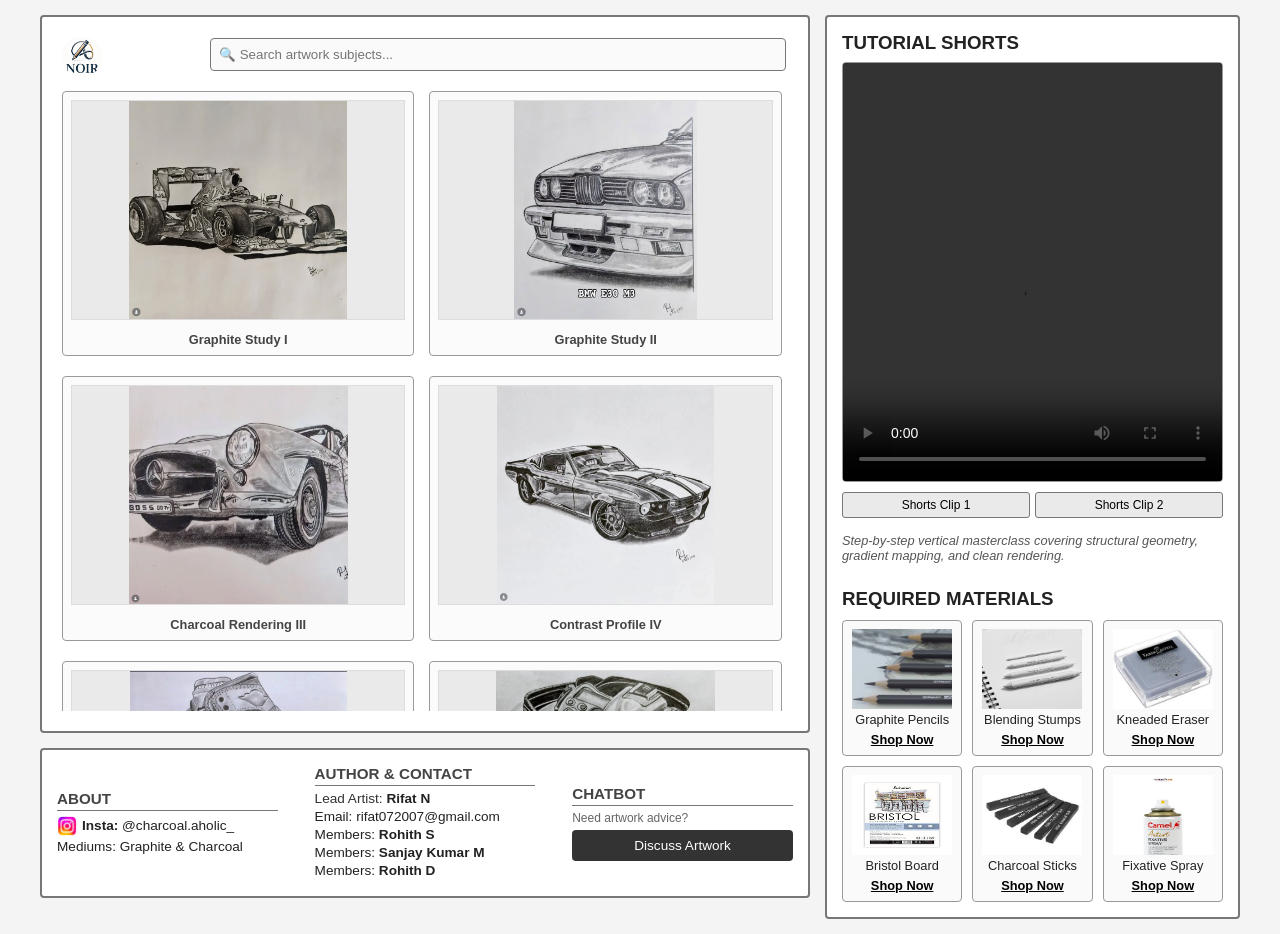
<file: index.html>
<!DOCTYPE html>
<html lang="en">
<head>
    <meta charset="UTF-8">
    <meta name="viewport" content="width=device-width, initial-scale=1.0">
    <title>Graphite Fine Art Studio</title>

    <style>

        
        * {
            box-sizing: border-box;
            margin: 0;
            padding: 0;
            font-family: Arial, sans-serif;
        }

        body {
            background-color: #f4f4f4; 
            color: #222222; 
            padding: 15px;
        }

        .wrapper {
            display: flex;
            gap: 15px;
            max-width: 1200px;
            margin: 0 auto;
        }

        .left-column {
            display: flex;
            flex-direction: column;
            width: 65%;
            gap: 15px;
        }

        .right-column {
            width: 35%;
            background-color: #ffffff;
            border: 2px solid #777777; 
            padding: 15px;
            border-radius: 4px;
        }

        .main-display {
            background-color: #ffffff;
            border: 2px solid #777777;
            min-height: 450px;
            padding: 20px;
            border-radius: 4px;
        }

        .search-bar {
            width: 45%;
            padding: 8px;
            border: 1px solid #777777;
            border-radius: 4px;
            background-color: #fafafa;
            position: absolute;
            top: 38px;
            left: 210px;
            margin-bottom: 20px;
        }

        .gallery-container {
            display: flex;
            flex-wrap: wrap;
            gap: 15px;
            justify-content: flex-start;
            margin-top: 10px;
            max-height: 620px; 
            overflow-y: auto;
            padding-right: 5px;
        }

        .gallery-item {
            width: calc(50% - 8px); 
            border: 1px solid #999999;
            padding: 8px;
            background-color: #fbfbfb;
            border-radius: 4px;
            text-align: center;
            margin-bottom: 5px;
        }

        .gallery-item img {
            width: 100%;
            height: 220px;
            object-fit: contain;
            background-color: #eaeaea;
            border: 1px solid #dddddd;
        }

        .gallery-item p {
            font-size: 0.8rem;
            margin-top: 8px;
            font-weight: bold;
            color: #444444;
        }

        .info-footer {
            background-color: #ffffff;
            border: 2px solid #777777;
            padding: 15px;
            border-radius: 4px;
            display: flex;
            justify-content: space-between;
            align-items: center;
        }

        .footer-section {
            width: 30%;
        }

        .footer-section h4 {
            border-bottom: 1px solid #777777;
            padding-bottom: 3px;
            margin-bottom: 5px;
            font-size: 0.95rem;
            color: #444444;
        }

        .author-link {
            color: #222222;
            text-decoration: none;
            font-weight: bold;
        }

        .author-link:hover {
            text-decoration: underline;
        }

        .materials-grid {
            display: grid;
            grid-template-columns: repeat(3, 1fr);
            gap: 10px;
            margin-top: 10px;
        }

        .material-card {
            border: 1px solid #999999;
            background-color: #fafafa;
            padding: 8px;
            text-align: center;
            border-radius: 4px;
            font-size: 0.8rem;
        }

        .material-card a {
            display: block;
            margin-top: 5px;
            color: #000000;
            font-weight: bold;
            text-decoration: underline;
        }

        .video-box {
            background-color: #eaeaea;
            border: 1px solid #999999;
            height: 420px; 
            margin-top: 8px;
            margin-bottom: 10px;
            border-radius: 4px;
            overflow: hidden;
        }

        .video-box video {
            width: 100%;
            height: 100%;
            object-fit: contain;
            background-color: #000000;
        }

        .video-controls {
            display: flex;
            gap: 5px;
            margin-bottom: 15px;
        }

        .video-btn {
            flex: 1;
            padding: 5px;
            font-size: 0.75rem;
            background-color: #eaeaea;
            border: 1px solid #777777;
            cursor: pointer;
            border-radius: 3px;
        }

        .video-btn:hover {
            background-color: #dddddd;
        }

        .chatbot-btn {
            background-color: #333333;
            color: #ffffff;
            border: none;
            padding: 8px 12px;
            cursor: pointer;
            border-radius: 4px;
            width: 100%;
            margin-top: 5px;
            font-size: 0.85rem;
        }

        .chatbot-btn:hover {
            background-color: #555555;
        }

        ul {
            list-style-type: none;
            font-size: 0.85rem;
        }

        li {
            margin-bottom: 3px;
        }
        #s1{
            border-radius: 100%;
        }
    </style>
</head>
<body>

    <div class="wrapper">
        
        <div class="left-column">
            
            <main class="main-display">
                <input type="text" class="search-bar" placeholder="🔍 Search artwork subjects...">
                <img id="s1" src="Gemini_Generated_Image_exoaxhexoaxhexoa.png" height="40px" width="40px" >
                
                <div class="gallery-container">
                    
                    <div class="gallery-item">
                        <a href="case.html" target="_blank"><img src="Screenshot 2026-06-04 at 1.01.41 AM.png" alt="Artwork 1"></a>
                        <p>Graphite Study I</p>
                    </div>

                    <div class="gallery-item">
                        <img src="Screenshot 2026-06-04 at 1.02.11 AM.png" alt="Artwork 2">
                        <p>Graphite Study II</p>
                    </div>

                    <div class="gallery-item">
                        <img src="Screenshot 2026-06-04 at 1.02.38 AM.png" alt="Artwork 3">
                        <p>Charcoal Rendering III</p>
                    </div>

                    <div class="gallery-item">
                        <img src="Screenshot 2026-06-04 at 1.03.04 AM.png" alt="Artwork 4">
                        <p>Contrast Profile IV</p>
                    </div>

                    <div class="gallery-item">
                        <img src="Screenshot 2026-06-04 at 1.03.32 AM.png" alt="Artwork 5">
                        <p>Proportion Composition V</p>
                    </div>

                    <div class="gallery-item">
                        <img src="Screenshot 2026-06-04 at 1.04.08 AM.png" alt="Artwork 6">
                        <p>Tonal Gradient VI</p>
                    </div>

                </div>
            </main>

            <footer class="info-footer">
                
                <div class="footer-section">
                    <h4>ABOUT</h4>
                    <ul>
                        <li><a href="https://www.instagram.com/charcoal.aholic_/" target="_blank"><img src="download(9).jpeg" height="20px" width="20px" style="vertical-align: middle; margin-right: 5px;"></a><strong>Insta:</strong> @charcoal.aholic_ </li>
                        <li>Mediums: Graphite & Charcoal</li>
                    </ul>
                </div>

                <div class="footer-section">
                    <h4>AUTHOR & CONTACT</h4>
                    <ul>
                        <li style="color: #333333;">Lead Artist: <a href="https://www.instagram.com/noorul_rifat/" target="_blank" class="author-link"> Rifat N </a></li>
                        <li>Email: rifat072007@gmail.com</li>
                        <li> Members: <a href="https://www.instagram.com/_rohithh.07/" target="_blank" class="author-link"> Rohith S </a></li>
                        <li> Members: <a href="https://www.instagram.com/m.sanjaykumarsk/" target="_blank" class="author-link"> Sanjay Kumar M </a></li>
                        <li> Members: <a href="https://www.instagram.com//imrohith24" target="_blank" class="author-link"> Rohith D </a></li>
                    </ul>
                </div>

                <div class="footer-section" id="chatbot-panel">
                    <h4>CHATBOT</h4>
                    <p style="font-size: 0.75rem; color: #666;">Need artwork advice?</p>
                    <button class="chatbot-btn" onclick="openChatbot()">Discuss Artwork</button>
                </div>

            </footer>

        </div>

        <aside class="right-column">
            
            <h3>TUTORIAL SHORTS</h3>
            
            <div class="video-box">
                <video id="tutorial-player" controls>
                    <source id="video-source" src="WhatsApp Video 2026-06-03 at 23.11.18.mp4" type="video/mp4">
                    Your browser does not support the video tag.
                </video>
            </div>

            <div class="video-controls">
                <button class="video-btn" onclick="switchVideo('WhatsApp Video 2026-06-03 at 23.11.18.mp4')">Shorts Clip 1</button>
                <button class="video-btn" onclick="switchVideo('WhatsApp Video 2026-06-03 at 23.11.31.mp4')">Shorts Clip 2</button>
            </div>

            <p style="font-size: 0.8rem; color: #555; margin-bottom: 25px; font-style: italic;">
                Step-by-step vertical masterclass covering structural geometry, gradient mapping, and clean rendering.
            </p>

            <h3>REQUIRED MATERIALS</h3>
            
            <div class="materials-grid">
                
                <div class="material-card">
                    <img src="download.jpeg" height="80px" width="100px">
                    <p>Graphite Pencils</p>
                    <a href="https://amzn.in/d/005sWUNO" target="_blank">Shop Now</a>
                </div>

                <div class="material-card" style="">
                    <img src="images (1).jpeg" height="80px" width="100px" >
                    <p>Blending Stumps</p>
                    <a href="https://amzn.in/d/00FTxldE" target="_blank">Shop Now</a>
                </div>

                <div class="material-card">
                    <img src="download (1).jpeg" height="80px" width="100px" >
                    <p>Kneaded Eraser</p>
                    <a href="https://amzn.in/d/0dadcxwv" target="_blank">Shop Now</a>
                </div>

                <div class="material-card">
                    <img src="download (2).jpeg" height="80px" width="100px" >
                    <p>Bristol Board</p>
                    <a href="https://amzn.in/d/03BkGlD1" target="_blank">Shop Now</a>
                </div>

                <div class="material-card">
                    <img src="download (3).jpeg" height="80px" width="100px" >
                    <p>Charcoal Sticks</p>
                    <a href="https://amzn.in/d/05fkSy8e" target="_blank">Shop Now</a>
                </div>

                <div class="material-card">
                    <img src="download (4).jpeg" height="80px" width="100px" >
                    <p>Fixative Spray</p>
                    <a href="https://amzn.in/d/047ZStGx" target="_blank">Shop Now</a>
                </div>

            </div>

        </aside>

    </div>

    <script>
        function switchVideo(videoFileName) {
            var player = document.getElementById("tutorial-player");
            var source = document.getElementById("video-source");
            
            source.src = videoFileName;
            player.load(); 
            player.play(); 
        }

        function openChatbot() {
            var baseMessage = "Welcome to the Art Consultation Assistant!\n\n";
            var choice = prompt(baseMessage + "What drawing technique do you want to learn?\n1. Charcoal Smudging\n2. Highlight Gradients\n3. Proportion Grid");
            
            var chatbotBlock = document.getElementById("chatbot-panel");

            if (choice === "1") {
                alert("Tip: Use a soft blending stump or clean tissue in circular motions to achieve soft charcoal transitions.");
            } else if (choice === "2") {
                alert("Tip: Use your kneaded eraser to tap high-contrast highlights back out of heavy layers.");
            } else if (choice === "3") {
                alert("Tip: Draw light 2H pencil lines in a strict 1x1 grid ratio to get accurate automotive proportions.");
            } else {
                alert("Invalid selection. Feel free to try our consultation prompt options again!");
            }
        }
    </script>
</body>
</html>
</file>
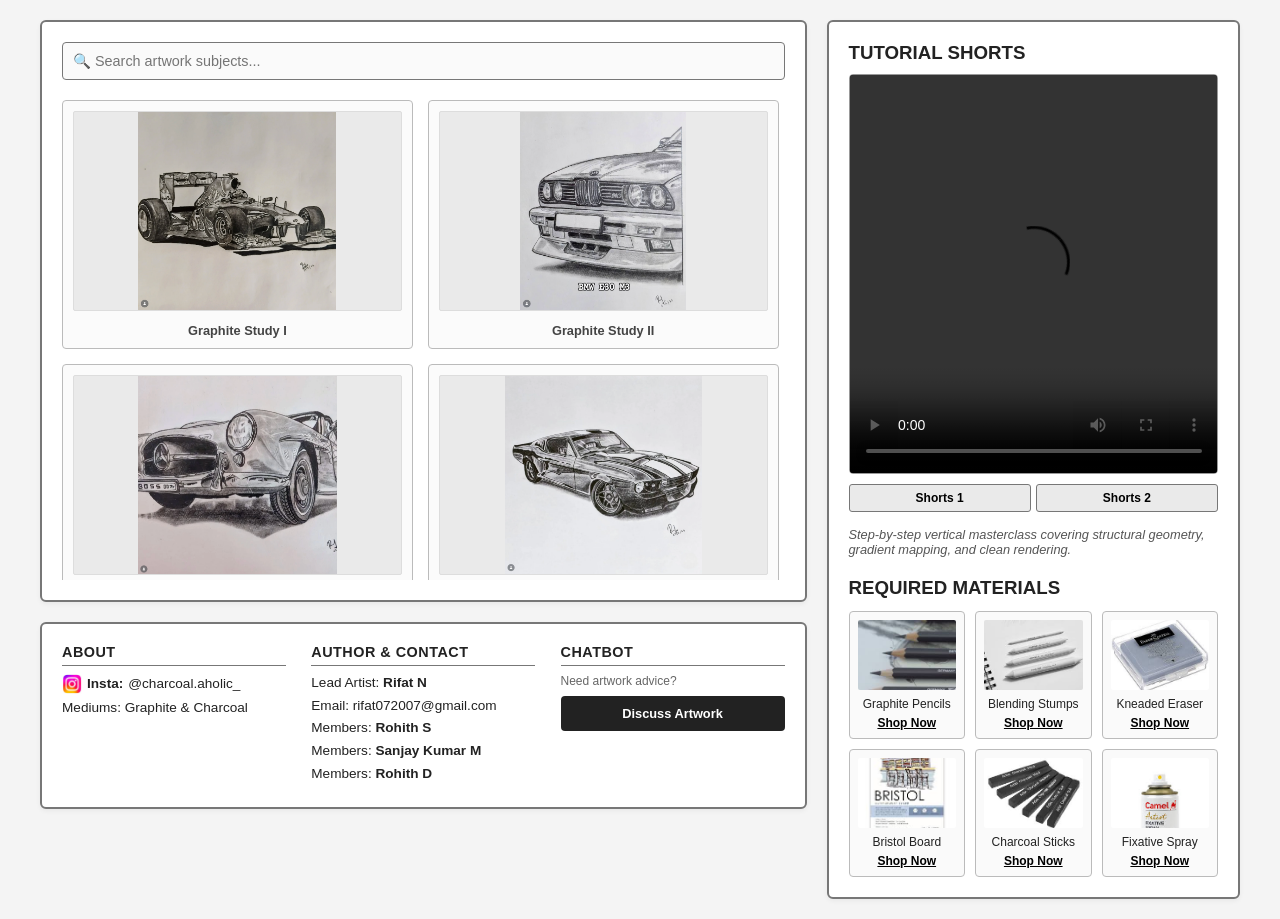
<file: art2.html>
<!DOCTYPE html>
<html lang="en">
<head>
    <meta charset="UTF-8">
    <meta name="viewport" content="width=device-width, initial-scale=1.0">
    <title>Graphite Fine Art Studio</title>
    <style>
        /* CSS Implementation & Types: Internal stylesheet */
        
        /* Universal & Element Selectors */
        * {
            box-sizing: border-box;
            margin: 0;
            padding: 0;
            font-family: Arial, sans-serif;
        }

        body {
            background-color: #f4f4f4; /* Light graphite paper background */
            color: #222222; /* Deep charcoal text */
            padding: 20px;
        }

        /* Layout Structure using CSS Flex (Basic two-column split) */
        .wrapper {
            display: flex;
            gap: 20px;
            max-width: 1200px;
            margin: 0 auto;
        }

        /* Left Side: Main Showcase & Footer Information */
        .left-column {
            display: flex;
            flex-direction: column;
            width: 65%;
            gap: 20px;
        }

        /* Right Side: Tutorials & Materials List */
        .right-column {
            width: 35%;
            background-color: #ffffff;
            border: 2px solid #777777; /* Pencil border style */
            padding: 20px;
            border-radius: 6px;
            box-shadow: 0 2px 5px rgba(0,0,0,0.05);
        }

        /* Elements & Component Classes */
        .main-display {
            background-color: #ffffff;
            border: 2px solid #777777;
            padding: 20px;
            border-radius: 6px;
            box-shadow: 0 2px 5px rgba(0,0,0,0.05);
        }

        .search-bar {
            width: 100%;
            padding: 10px;
            border: 1px solid #777777;
            border-radius: 4px;
            background-color: #fafafa;
            margin-bottom: 20px;
            font-size: 0.9rem;
        }

        /* Upgraded Gallery Container: Flexbox grid with a neat scroll window */
        .gallery-container {
            display: flex;
            flex-wrap: wrap;
            gap: 15px;
            justify-content: flex-start;
            max-height: 480px; /* Limits window height perfectly */
            overflow-y: auto;
            padding-right: 5px;
        }

        /* Custom minimal scrollbar design */
        .gallery-container::-webkit-scrollbar {
            width: 6px;
        }
        .gallery-container::-webkit-scrollbar-thumb {
            background-color: #cccccc;
            border-radius: 4px;
        }

        /* Two-column responsive breakdown inside the wrap box */
        .gallery-item {
            width: calc(50% - 8px); 
            border: 1px solid #bbbbbb;
            padding: 10px;
            background-color: #fbfbfb;
            border-radius: 4px;
            text-align: center;
            transition: border-color 0.2s;
        }

        .gallery-item:hover {
            border-color: #555555;
        }

        .gallery-item img {
            width: 100%;
            height: 200px;
            object-fit: contain;
            background-color: #eaeaea;
            border: 1px solid #dddddd;
            border-radius: 2px;
        }

        .gallery-item p {
            font-size: 0.8rem;
            margin-top: 8px;
            font-weight: bold;
            color: #444444;
        }

        /* Footer Box mapping directly to your drawing layout */
        .info-footer {
            background-color: #ffffff;
            border: 2px solid #777777;
            padding: 20px;
            border-radius: 6px;
            display: flex;
            justify-content: space-between;
            align-items: flex-start;
            box-shadow: 0 2px 5px rgba(0,0,0,0.05);
        }

        .footer-section {
            width: 31%;
        }

        .footer-section h4 {
            border-bottom: 1px solid #777777;
            padding-bottom: 5px;
            margin-bottom: 8px;
            font-size: 0.9rem;
            color: #222222;
            letter-spacing: 0.5px;
        }

        /* Explicit styling for author profile links to turn them black instead of default blue */
        .author-link {
            color: #222222;
            text-decoration: none;
            font-weight: bold;
        }

        .author-link:hover {
            text-decoration: underline;
            color: #000000;
        }

        /* Layout Component: CSS Grid for Materials List */
        .materials-grid {
            display: grid;
            grid-template-columns: repeat(3, 1fr);
            gap: 10px;
            margin-top: 12px;
        }

        .material-card {
            border: 1px solid #bbbbbb;
            background-color: #fafafa;
            padding: 8px;
            text-align: center;
            border-radius: 4px;
            font-size: 0.75rem;
        }

        .material-card img {
            border-radius: 2px;
            margin-bottom: 4px;
        }

        .material-card a {
            display: block;
            margin-top: 5px;
            color: #000000;
            font-weight: bold;
            text-decoration: underline;
        }

        .material-card a:hover {
            color: #444444;
        }

        /* Video element layout box transformed to Vertical Shorts Layout */
        .video-box {
            background-color: #eaeaea;
            border: 1px solid #999999;
            height: 400px; 
            margin-top: 10px;
            margin-bottom: 10px;
            border-radius: 4px;
            overflow: hidden;
        }

        .video-box video {
            width: 100%;
            height: 100%;
            object-fit: contain;
            background-color: #000000;
        }

        /* Video selection button setup */
        .video-controls {
            display: flex;
            gap: 5px;
            margin-bottom: 15px;
        }

        .video-btn {
            flex: 1;
            padding: 6px;
            font-size: 0.75rem;
            background-color: #eaeaea;
            border: 1px solid #777777;
            cursor: pointer;
            border-radius: 3px;
            font-weight: bold;
        }

        .video-btn:hover {
            background-color: #dddddd;
        }

        /* Chatbot area implementation inside Left Footer Box */
        .chatbot-btn {
            background-color: #222222;
            color: #ffffff;
            border: none;
            padding: 10px 12px;
            cursor: pointer;
            border-radius: 4px;
            width: 100%;
            margin-top: 8px;
            font-size: 0.8rem;
            font-weight: bold;
        }

        .chatbot-btn:hover {
            background-color: #444444;
        }

        /* Simple Utility Lists styling */
        ul {
            list-style-type: none;
            font-size: 0.85rem;
        }

        li {
            margin-bottom: 5px;
            line-height: 1.3;
        }
    </style>
</head>
<body>

    <div class="wrapper">
        
        <div class="left-column">
            
            <main class="main-display">
                <input type="text" class="search-bar" placeholder="🔍 Search artwork subjects...">
                
                <div class="gallery-container">
                    
                    <div class="gallery-item">
                        <img src="Screenshot 2026-06-04 at 1.01.41 AM.png" alt="Artwork 1">
                        <p>Graphite Study I</p>
                    </div>

                    <div class="gallery-item">
                        <img src="Screenshot 2026-06-04 at 1.02.11 AM.png" alt="Artwork 2">
                        <p>Graphite Study II</p>
                    </div>

                    <div class="gallery-item">
                        <img src="Screenshot 2026-06-04 at 1.02.38 AM.png" alt="Artwork 3">
                        <p>Charcoal Rendering III</p>
                    </div>

                    <div class="gallery-item">
                        <img src="Screenshot 2026-06-04 at 1.03.04 AM.png" alt="Artwork 4">
                        <p>Contrast Profile IV</p>
                    </div>

                    <div class="gallery-item">
                        <img src="Screenshot 2026-06-04 at 1.03.32 AM.png" alt="Artwork 5">
                        <p>Proportion Composition V</p>
                    </div>

                    <div class="gallery-item">
                        <img src="Screenshot 2026-06-04 at 1.04.08 AM.png" alt="Artwork 6">
                        <p>Tonal Gradient VI</p>
                    </div>

                </div>
            </main>

            <footer class="info-footer">
                
                <div class="footer-section">
                    <h4>ABOUT</h4>
                    <ul>
                        <li style="display: flex; align-items: center; gap: 5px;">
                            <a href="https://www.instagram.com/charcoal.aholic_/" target="_blank">
                                <img src="download(9).jpeg" height="20px" width="20px" style="display: block;">
                            </a>
                            <strong>Insta:</strong> @charcoal.aholic_
                        </li>
                        <li style="margin-top: 5px;">Mediums: Graphite & Charcoal</li>
                    </ul>
                </div>

                <div class="footer-section">
                    <h4>AUTHOR & CONTACT</h4>
                    <ul>
                        <li>Lead Artist: <a href="https://www.instagram.com/noorul_rifat/" target="_blank" class="author-link">Rifat N</a></li>
                        <li>Email: rifat072007@gmail.com</li>
                        <li>Members: <a href="https://www.instagram.com/_rohithh.07/" target="_blank" class="author-link">Rohith S</a></li>
                        <li>Members: <a href="https://www.instagram.com/imrohith24/" target="_blank" class="author-link">Sanjay Kumar M</a></li>
                        <li>Members: <a href="https://www.instagram.com/m.sanjaykumarsk/" target="_blank" class="author-link">Rohith D</a></li>
                    </ul>
                </div>

                <div class="footer-section" id="chatbot-panel">
                    <h4>CHATBOT</h4>
                    <p style="font-size: 0.75rem; color: #666;">Need artwork advice?</p>
                    <button class="chatbot-btn" onclick="openChatbot()">Discuss Artwork</button>
                </div>

            </footer>

        </div>

        <aside class="right-column">
            
            <h3>TUTORIAL SHORTS</h3>
            
            <div class="video-box">
                <video id="tutorial-player" controls>
                    <source id="video-source" src="WhatsApp Video 2026-06-03 at 23.11.18.mp4" type="video/mp4">
                    Your browser does not support the video tag.
                </video>
            </div>

            <div class="video-controls">
                <button class="video-btn" onclick="switchVideo('WhatsApp Video 2026-06-03 at 23.11.18.mp4')">Shorts 1</button>
                <button class="video-btn" onclick="switchVideo('WhatsApp Video 2026-06-03 at 23.11.31.mp4')">Shorts 2</button>
            </div>

            <p style="font-size: 0.8rem; color: #555; margin-bottom: 20px; font-style: italic;">
                Step-by-step vertical masterclass covering structural geometry, gradient mapping, and clean rendering.
            </p>

            <h3>REQUIRED MATERIALS</h3>
            
            <div class="materials-grid">
                
                <div class="material-card">
                    <img src="download.jpeg" height="70px" width="100%" style="object-fit: cover;">
                    <p>Graphite Pencils</p>
                    <a href="https://amzn.in/d/005sWUNO" target="_blank">Shop Now</a>
                </div>

                <div class="material-card">
                    <img src="images (1).jpeg" height="70px" width="100%" style="object-fit: cover;">
                    <p>Blending Stumps</p>
                    <a href="https://amzn.in/d/00FTxldE" target="_blank">Shop Now</a>
                </div>

                <div class="material-card">
                    <img src="download (1).jpeg" height="70px" width="100%" style="object-fit: cover;">
                    <p>Kneaded Eraser</p>
                    <a href="https://amzn.in/d/0dadcxwv" target="_blank">Shop Now</a>
                </div>

                <div class="material-card">
                    <img src="download (2).jpeg" height="70px" width="100%" style="object-fit: cover;">
                    <p>Bristol Board</p>
                    <a href="https://amzn.in/d/03BkGlD1" target="_blank">Shop Now</a>
                </div>

                <div class="material-card">
                    <img src="download (3).jpeg" height="70px" width="100%" style="object-fit: cover;">
                    <p>Charcoal Sticks</p>
                    <a href="https://amzn.in/d/05fkSy8e" target="_blank">Shop Now</a>
                </div>

                <div class="material-card">
                    <img src="download (4).jpeg" height="70px" width="100%" style="object-fit: cover;">
                    <p>Fixative Spray</p>
                    <a href="https://amzn.in/d/047ZStGx" target="_blank">Shop Now</a>
                </div>

            </div>

        </aside>

    </div>

    <script>
        function switchVideo(videoFileName) {
            var player = document.getElementById("tutorial-player");
            var source = document.getElementById("video-source");
            
            source.src = videoFileName;
            player.load(); 
            player.play(); 
        }

        function openChatbot() {
            var baseMessage = "Welcome to the Art Consultation Assistant!\n\n";
            var choice = prompt(baseMessage + "What drawing technique do you want to learn?\n1. Charcoal Smudging\n2. Highlight Gradients\n3. Proportion Grid");
            
            if (choice === "1") {
                alert("Tip: Use a soft blending stump or clean tissue in circular motions to achieve soft charcoal transitions.");
            } else if (choice === "2") {
                alert("Tip: Use your kneaded eraser to tap high-contrast highlights back out of heavy layers.");
            } else if (choice === "3") {
                alert("Tip: Draw light 2H pencil lines in a strict 1x1 grid ratio to get accurate automotive proportions.");
            } else if (choice !== null) {
                alert("Invalid selection. Feel free to try our consultation prompt options again!");
            }
        }
    </script>
</body>
</html>
</file>
